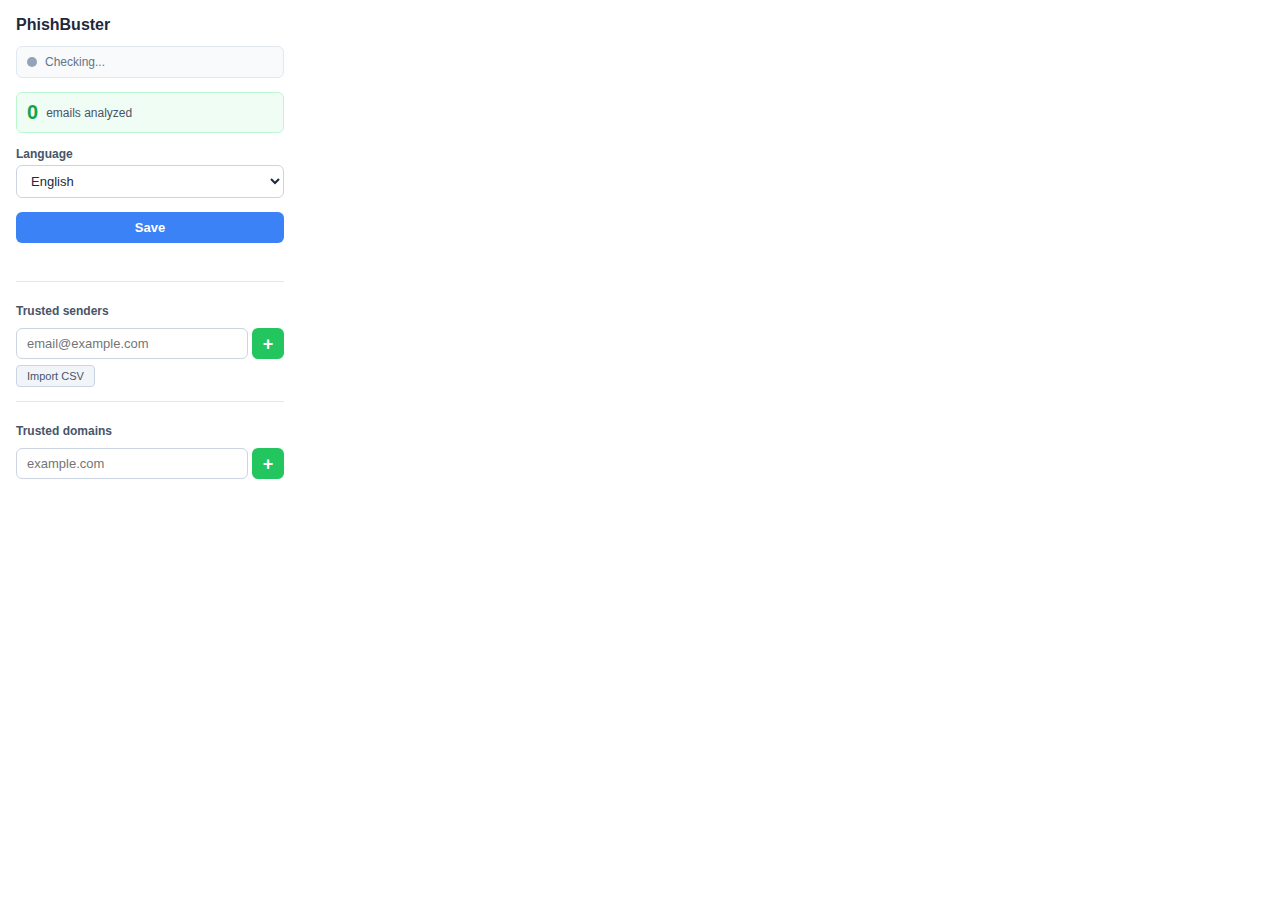
<file: chrome-extension/popup/popup.html>
<!DOCTYPE html>
<html lang="en">
<head>
  <meta charset="UTF-8">
  <link rel="stylesheet" href="popup.css">
</head>
<body>
  <div class="phd-popup">
    <h1 class="phd-popup__title">PhishBuster</h1>

    <div class="phd-popup__status">
      <span class="phd-popup__dot" id="statusDot"></span>
      <span class="phd-popup__status-text" id="statusText">Checking...</span>
    </div>

    <div class="phd-popup__counter">
      <span class="phd-popup__counter-number" id="counterNumber">0</span>
      <span class="phd-popup__counter-label">emails analyzed</span>
    </div>

    <label class="phd-popup__label" for="language">Language</label>
    <select id="language" class="phd-popup__select">
      <option value="en">English</option>
      <option value="es">Espa&ntilde;ol</option>
      <option value="ca">Catal&agrave;</option>
    </select>

    <button id="saveBtn" class="phd-popup__save">Save</button>
    <div id="saveMsg" class="phd-popup__msg"></div>

    <div class="phd-popup__section">
      <label class="phd-popup__label">Trusted senders</label>
      <div id="trustedList" class="phd-popup__trusted-list"></div>
      <div class="phd-popup__trusted-add">
        <input type="text" id="trustedInput" class="phd-popup__input" placeholder="email@example.com">
        <button id="addTrustedBtn" class="phd-popup__add-btn">+</button>
      </div>
      <div class="phd-popup__csv-row">
        <button id="csvBtn" class="phd-popup__csv-btn">Import CSV</button>
        <input type="file" id="csvFile" accept=".csv,.txt" hidden>
        <span id="csvMsg" class="phd-popup__csv-msg"></span>
      </div>
    </div>

    <div class="phd-popup__section">
      <label class="phd-popup__label">Trusted domains</label>
      <div id="domainList" class="phd-popup__trusted-list"></div>
      <div class="phd-popup__trusted-add">
        <input type="text" id="domainInput" class="phd-popup__input" placeholder="example.com">
        <button id="addDomainBtn" class="phd-popup__add-btn">+</button>
      </div>
    </div>
  </div>
  <script src="popup.js"></script>
</body>
</html>
</file>
<file: chrome-extension/popup/popup.css>
* {
  box-sizing: border-box;
  margin: 0;
  padding: 0;
}

body {
  width: 300px;
  font-family: "Segoe UI", Roboto, Arial, sans-serif;
  font-size: 13px;
  color: #1e293b;
  background: #fff;
}

.phd-popup {
  padding: 16px;
}

.phd-popup__title {
  font-size: 16px;
  font-weight: 700;
  margin-bottom: 12px;
}

/* ── Auth ─────────────────────────────────────────── */
.phd-popup__auth {
  display: flex;
  flex-direction: column;
  gap: 8px;
}

.phd-popup__auth-tabs {
  display: flex;
  gap: 0;
  border-radius: 6px;
  overflow: hidden;
  border: 1px solid #cbd5e1;
  margin-bottom: 4px;
}

.phd-popup__auth-tab {
  flex: 1;
  padding: 6px;
  border: none;
  background: #f1f5f9;
  color: #64748b;
  font-size: 12px;
  font-weight: 600;
  cursor: pointer;
}
.phd-popup__auth-tab--active {
  background: #3b82f6;
  color: #fff;
}

.phd-popup__password-wrap {
  position: relative;
  display: flex;
}
.phd-popup__password-wrap .phd-popup__input {
  padding-right: 32px;
}
.phd-popup__eye {
  position: absolute;
  right: 6px;
  top: 50%;
  transform: translateY(-50%);
  background: none;
  border: none;
  cursor: pointer;
  font-size: 14px;
  padding: 2px;
  line-height: 1;
  color: #94a3b8;
}
.phd-popup__eye:hover {
  color: #475569;
}

.phd-popup__user-bar {
  display: flex;
  align-items: center;
  justify-content: space-between;
  padding: 8px 10px;
  background: #f0fdf4;
  border: 1px solid #bbf7d0;
  border-radius: 6px;
  margin-bottom: 12px;
}

.phd-popup__user-email {
  font-size: 12px;
  font-weight: 500;
  color: #166534;
  overflow: hidden;
  text-overflow: ellipsis;
  white-space: nowrap;
}

.phd-popup__logout {
  background: none;
  border: 1px solid #dc2626;
  color: #dc2626;
  padding: 3px 8px;
  border-radius: 4px;
  font-size: 11px;
  cursor: pointer;
  flex-shrink: 0;
}
.phd-popup__logout:hover {
  background: #fef2f2;
}

.phd-popup__status {
  display: flex;
  align-items: center;
  gap: 8px;
  margin-bottom: 14px;
  padding: 8px 10px;
  background: #f8fafc;
  border-radius: 6px;
  border: 1px solid #e2e8f0;
}

.phd-popup__dot {
  width: 10px;
  height: 10px;
  border-radius: 50%;
  flex-shrink: 0;
  background: #94a3b8;
}
.phd-popup__dot--ok {
  background: #22c55e;
}
.phd-popup__dot--error {
  background: #ef4444;
}

.phd-popup__status-text {
  font-size: 12px;
  color: #64748b;
}

.phd-popup__counter {
  display: flex;
  align-items: center;
  gap: 8px;
  margin-bottom: 14px;
  padding: 8px 10px;
  background: #f0fdf4;
  border-radius: 6px;
  border: 1px solid #bbf7d0;
}

.phd-popup__counter-number {
  font-size: 20px;
  font-weight: 700;
  color: #16a34a;
}

.phd-popup__counter-label {
  font-size: 12px;
  color: #475569;
}

.phd-popup__label {
  display: block;
  font-weight: 600;
  margin-bottom: 4px;
  margin-top: 10px;
  font-size: 12px;
  color: #475569;
}

.phd-popup__input,
.phd-popup__select {
  width: 100%;
  padding: 7px 10px;
  border: 1px solid #cbd5e1;
  border-radius: 6px;
  font-size: 13px;
  background: #fff;
  color: #1e293b;
  outline: none;
}
.phd-popup__input:focus,
.phd-popup__select:focus {
  border-color: #3b82f6;
  box-shadow: 0 0 0 2px rgba(59, 130, 246, 0.15);
}

.phd-popup__save {
  display: block;
  width: 100%;
  margin-top: 14px;
  padding: 8px;
  background: #3b82f6;
  color: #fff;
  border: none;
  border-radius: 6px;
  font-size: 13px;
  font-weight: 600;
  cursor: pointer;
}
.phd-popup__save:hover {
  background: #2563eb;
}

.phd-popup__msg {
  text-align: center;
  margin-top: 8px;
  font-size: 12px;
  min-height: 16px;
}
.phd-popup__msg--ok {
  color: #16a34a;
}
.phd-popup__msg--err {
  color: #dc2626;
}

/* ── Trusted senders ─────────────────────────────────── */
.phd-popup__section {
  margin-top: 14px;
  padding-top: 12px;
  border-top: 1px solid #e2e8f0;
}

.phd-popup__trusted-list {
  max-height: 120px;
  overflow-y: auto;
  margin-bottom: 6px;
}

.phd-popup__trusted-item {
  display: flex;
  align-items: center;
  justify-content: space-between;
  padding: 4px 8px;
  font-size: 12px;
  color: #334155;
  background: #f8fafc;
  border-radius: 4px;
  margin-bottom: 3px;
}

.phd-popup__trusted-email {
  overflow: hidden;
  text-overflow: ellipsis;
  white-space: nowrap;
}

.phd-popup__trusted-remove {
  background: none;
  border: none;
  color: #94a3b8;
  cursor: pointer;
  font-size: 14px;
  padding: 0 2px;
  line-height: 1;
  flex-shrink: 0;
}
.phd-popup__trusted-remove:hover {
  color: #ef4444;
}

.phd-popup__trusted-empty {
  font-size: 11px;
  color: #94a3b8;
  font-style: italic;
  padding: 4px 0;
}

.phd-popup__trusted-add {
  display: flex;
  gap: 4px;
}

.phd-popup__trusted-add .phd-popup__input {
  flex: 1;
}

.phd-popup__add-btn {
  background: #22c55e;
  color: #fff;
  border: none;
  border-radius: 6px;
  width: 32px;
  font-size: 18px;
  font-weight: 700;
  cursor: pointer;
  line-height: 1;
}
.phd-popup__add-btn:hover {
  background: #16a34a;
}

.phd-popup__csv-row {
  display: flex;
  align-items: center;
  gap: 6px;
  margin-top: 6px;
}

.phd-popup__csv-btn {
  background: #f1f5f9;
  border: 1px solid #cbd5e1;
  color: #475569;
  padding: 4px 10px;
  border-radius: 4px;
  cursor: pointer;
  font-size: 11px;
  font-weight: 500;
  white-space: nowrap;
}
.phd-popup__csv-btn:hover {
  background: #e2e8f0;
}

.phd-popup__csv-msg {
  font-size: 11px;
  color: #16a34a;
}
</file>
